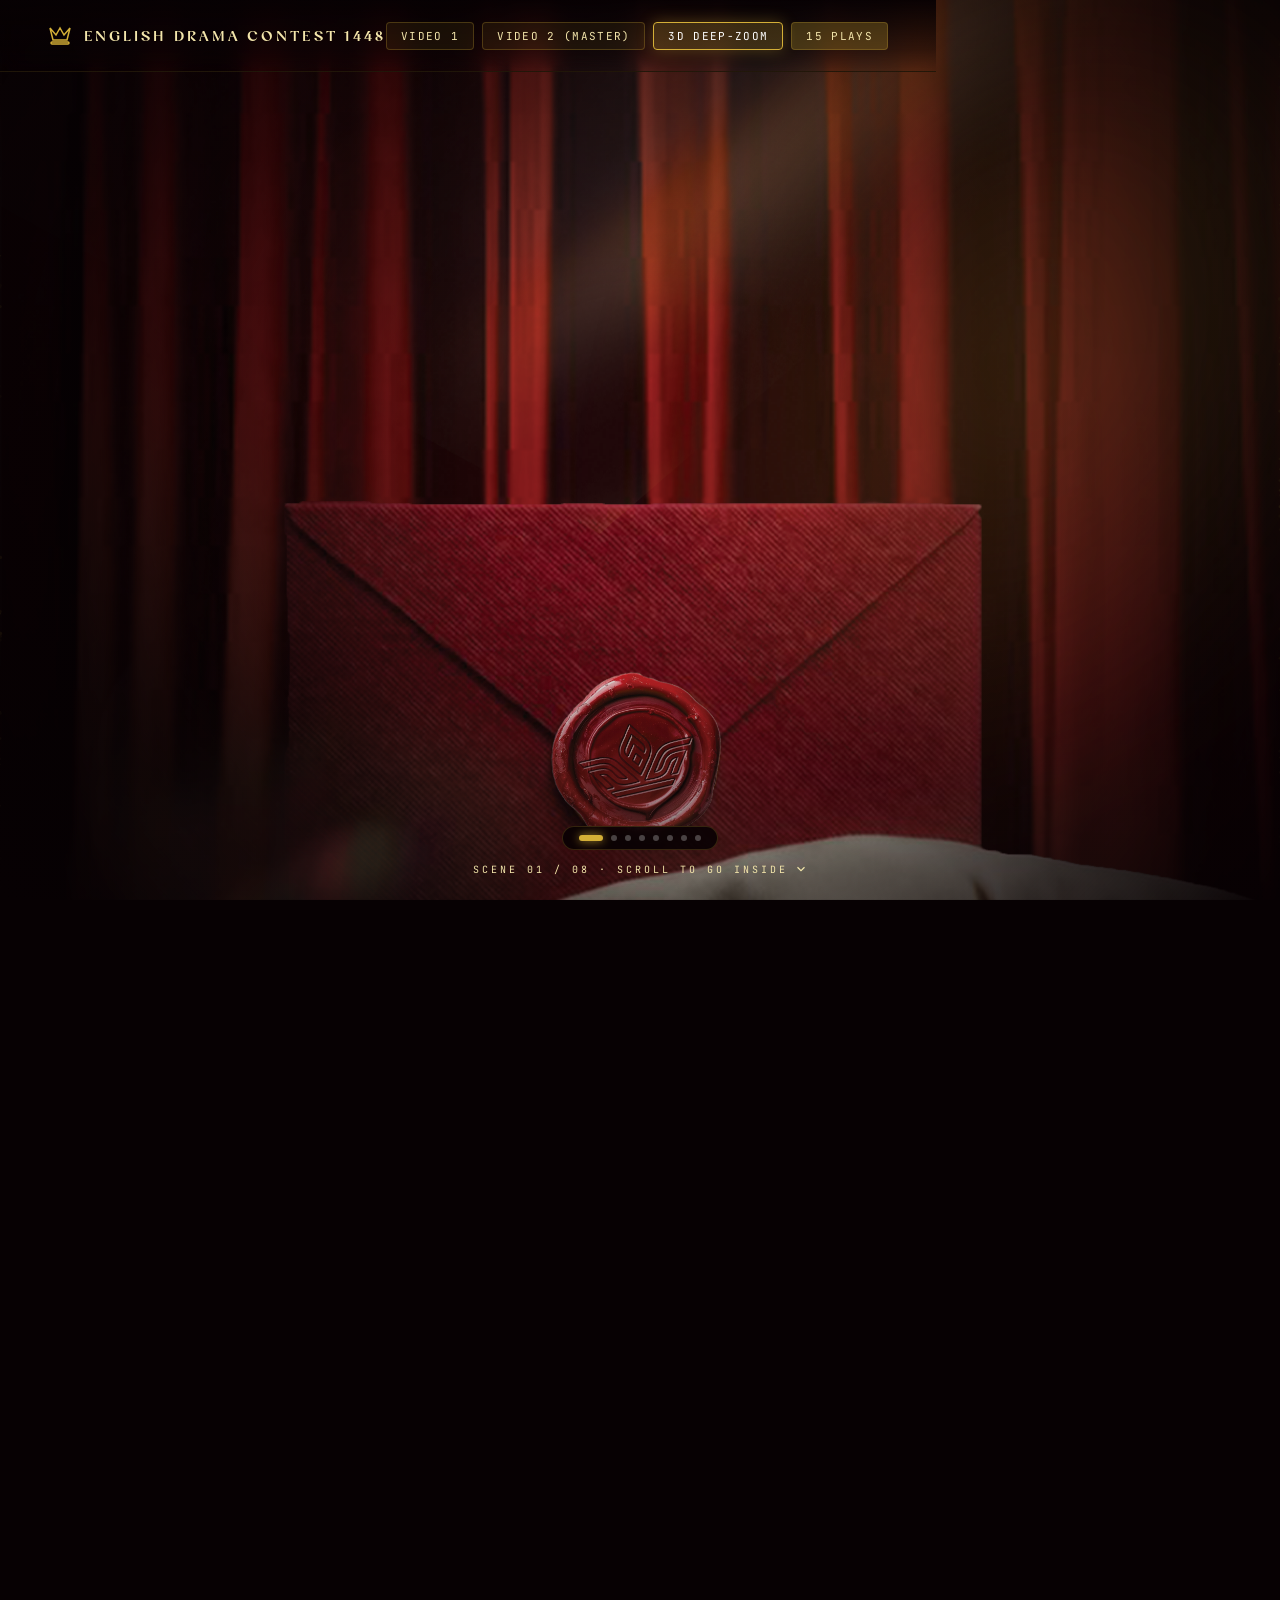
<file: 3d-zoom.html>
<!DOCTYPE html>
<html lang="en">
<head>
  <meta charset="UTF-8" />
  <meta name="viewport" content="width=device-width, initial-scale=1.0, maximum-scale=5.0" />
  <meta name="description" content="English Drama Contest 1448/2026 — Real-Time 3D Deep-Zoom Scrollytelling Experience. PMDG." />
  <title>English Drama Contest 1448 / 2026 — 3D Deep-Zoom Scrollytelling</title>

  <!-- Google Fonts & Custom Vogun Font -->
  <link rel="preconnect" href="https://fonts.googleapis.com" />
  <link rel="preconnect" href="https://fonts.gstatic.com" crossorigin />
  <link href="https://fonts.googleapis.com/css2?family=Cinzel:wght@400;600;700;800;900&family=JetBrains+Mono:wght@400;500;600&family=Playfair+Display:ital,wght@0,400;0,600;0,700;1,400&family=Plus+Jakarta+Sans:wght@300;400;500;600;700&display=swap" rel="stylesheet" />

  <style>
    @font-face {
      font-family: 'Vogun';
      src: url('public/fonts/Vogun-Medium.ttf') format('truetype');
      font-weight: 500;
      font-style: normal;
      font-display: swap;
    }

    :root {
      --font-vogun: 'Vogun', 'Cinzel', serif;
      --font-serif: 'Cinzel', serif;
      --font-editorial: 'Playfair Display', serif;
      --font-sans: 'Plus Jakarta Sans', sans-serif;
      --font-mono: 'JetBrains Mono', monospace;
      
      --bg-stage: #070103;
      --bg-maroon: #3E0713;
      --gold-primary: #D4AF37;
      --gold-light: #F3E5AB;
      --gold-dark: #8A6B05;
      --text-ivory: #FDFBF7;
      --text-muted: #A39B8B;
    }

    * {
      box-sizing: border-box;
      margin: 0;
      padding: 0;
    }

    body {
      background-color: var(--bg-stage);
      color: var(--text-ivory);
      font-family: var(--font-sans);
      overflow-x: hidden;
      user-select: none;
      -webkit-font-smoothing: antialiased;
    }

    /* Fixed Navigation Header */
    .nav-header {
      position: fixed;
      top: 0;
      inset-x: 0;
      height: 72px;
      z-index: 100;
      display: flex;
      align-items: center;
      justify-content: space-between;
      padding: 0 clamp(16px, 4vw, 48px);
      background: linear-gradient(180deg, rgba(7, 1, 3, 0.95) 0%, rgba(7, 1, 3, 0.4) 70%, transparent 100%);
      backdrop-filter: blur(12px);
      -webkit-backdrop-filter: blur(12px);
      border-bottom: 1px solid rgba(212, 175, 55, 0.12);
    }

    .brand-group {
      display: flex;
      align-items: center;
      gap: 12px;
      text-decoration: none;
      color: inherit;
    }

    .brand-crown {
      width: 24px;
      height: 24px;
      fill: none;
      stroke: var(--gold-primary);
      stroke-width: 1.5;
    }

    .brand-text {
      font-family: var(--font-vogun);
      font-size: 14px;
      letter-spacing: 0.22em;
      text-transform: uppercase;
      color: var(--gold-light);
    }

    .mode-switch-group {
      display: flex;
      align-items: center;
      gap: 8px;
    }

    .nav-pill {
      display: inline-flex;
      align-items: center;
      gap: 6px;
      padding: 6px 14px;
      font-family: var(--font-mono);
      font-size: 11px;
      letter-spacing: 0.12em;
      text-transform: uppercase;
      text-decoration: none;
      color: var(--gold-light);
      background: rgba(212, 175, 55, 0.08);
      border: 1px solid rgba(212, 175, 55, 0.25);
      border-radius: 4px;
      transition: all 0.25s ease;
    }

    .nav-pill:hover, .nav-pill.active {
      background: rgba(212, 175, 55, 0.22);
      border-color: var(--gold-primary);
      box-shadow: 0 0 16px rgba(212, 175, 55, 0.3);
      color: #FFF;
    }

    /* Track that drives scroll progress (1200vh for ultra-smooth zoom pacing) */
    .zoom-scroll-track {
      height: 1200vh;
      position: relative;
    }

    /* Fixed 3D Theatre Viewport */
    .zoom-viewport {
      position: fixed;
      inset: 0;
      width: 100vw;
      height: 100vh;
      overflow: hidden;
      display: flex;
      align-items: center;
      justify-content: center;
      background: var(--bg-stage);
      perspective: 1200px;
    }

    /* Canvas for Ambient Golden Sparkles */
    #sparkle-canvas {
      position: absolute;
      inset: 0;
      width: 100%;
      height: 100%;
      z-index: 4;
      pointer-events: none;
      opacity: 0.65;
    }

    /* 3D Zoom Scene Layer Container */
    .stage-canvas-3d {
      position: absolute;
      inset: 0;
      width: 100%;
      height: 100%;
      display: flex;
      align-items: center;
      justify-content: center;
      z-index: 2;
    }

    /* Clean Image Layer Planes */
    .zoom-plane {
      position: absolute;
      inset: 0;
      width: 100%;
      height: 100%;
      background-size: cover;
      background-position: center;
      will-change: transform, opacity;
      transform-style: preserve-3d;
      backface-visibility: hidden;
    }

    .zoom-plane.next {
      z-index: 1;
    }

    .zoom-plane.current {
      z-index: 2;
    }

    /* Theatrical Vignette & Spotlights */
    .theatre-vignette {
      position: absolute;
      inset: 0;
      z-index: 5;
      pointer-events: none;
      background: radial-gradient(circle at 50% 50%, transparent 20%, rgba(7, 1, 3, 0.8) 75%, #070103 100%);
    }

    .theatre-spotlight {
      position: absolute;
      top: -20%;
      right: -10%;
      width: 60vw;
      height: 120vh;
      background: radial-gradient(ellipse at center, rgba(212, 175, 55, 0.16) 0%, transparent 65%);
      transform: rotate(32deg);
      filter: blur(60px);
      pointer-events: none;
      z-index: 6;
    }

    /* Film Noise Grain Overlay */
    .theatre-grain {
      position: absolute;
      inset: 0;
      z-index: 7;
      pointer-events: none;
      opacity: 0.04;
      filter: url(#grainNoise);
    }

    /* Storytelling Overlay Card */
    .story-card-wrap {
      position: relative;
      z-index: 20;
      max-width: 760px;
      width: calc(100% - 40px);
      padding: clamp(24px, 5vw, 44px);
      text-align: center;
      background: rgba(18, 3, 7, 0.72);
      backdrop-filter: blur(24px);
      -webkit-backdrop-filter: blur(24px);
      border: 1px solid rgba(212, 175, 55, 0.3);
      border-radius: 6px;
      box-shadow: 0 24px 60px rgba(0, 0, 0, 0.85), inset 0 1px 0 rgba(243, 229, 171, 0.2);
      transition: opacity 0.3s ease, transform 0.3s ease;
      pointer-events: auto;
    }

    .scene-tag {
      font-family: var(--font-mono);
      font-size: 11px;
      letter-spacing: 0.32em;
      text-transform: uppercase;
      color: var(--gold-primary);
      display: inline-block;
      padding: 4px 12px;
      background: rgba(212, 175, 55, 0.08);
      border: 1px solid rgba(212, 175, 55, 0.25);
      border-radius: 2px;
      margin-bottom: 16px;
    }

    .scene-headline {
      font-family: var(--font-vogun);
      font-size: clamp(28px, 6vw, 56px);
      font-weight: 500;
      letter-spacing: 0.06em;
      color: #FFF;
      text-transform: uppercase;
      line-height: 1.1;
      margin-bottom: 16px;
      text-shadow: 0 4px 24px rgba(0, 0, 0, 0.95);
    }

    .scene-body {
      font-family: var(--font-sans);
      font-size: clamp(14px, 2.5vw, 16px);
      color: var(--text-ivory);
      line-height: 1.7;
      max-width: 580px;
      margin: 0 auto;
      font-weight: 300;
      opacity: 0.92;
    }

    .scene-action-btn {
      margin-top: 24px;
      display: inline-flex;
      align-items: center;
      gap: 10px;
      padding: 12px 28px;
      font-family: var(--font-mono);
      font-size: 11px;
      letter-spacing: 0.22em;
      text-transform: uppercase;
      color: #070103;
      background: linear-gradient(90deg, #D4AF37, #F3E5AB, #D4AF37);
      background-size: 200% auto;
      border: none;
      border-radius: 2px;
      cursor: pointer;
      font-weight: 600;
      box-shadow: 0 0 25px rgba(212, 175, 55, 0.4);
      transition: all 0.3s ease;
      text-decoration: none;
    }

    .scene-action-btn:hover {
      background-position: right center;
      transform: translateY(-2px);
      box-shadow: 0 0 35px rgba(212, 175, 55, 0.6);
    }

    /* Bottom HUD Progress Indicator */
    .bottom-bar {
      position: fixed;
      bottom: 24px;
      inset-x: 0;
      z-index: 50;
      display: flex;
      flex-direction: column;
      align-items: center;
      pointer-events: none;
    }

    .scene-indicator-track {
      display: flex;
      align-items: center;
      gap: 8px;
      margin-bottom: 12px;
      background: rgba(7, 1, 3, 0.85);
      backdrop-filter: blur(8px);
      padding: 8px 16px;
      border: 1px solid rgba(212, 175, 55, 0.2);
      border-radius: 24px;
    }

    .scene-dot-puck {
      width: 6px;
      height: 6px;
      border-radius: 3px;
      background: rgba(255, 255, 255, 0.25);
      transition: all 0.3s ease;
    }

    .scene-dot-puck.active {
      width: 24px;
      background: var(--gold-primary);
      box-shadow: 0 0 10px rgba(212, 175, 55, 0.8);
    }

    .scroll-hint-label {
      font-family: var(--font-mono);
      font-size: 10px;
      letter-spacing: 0.3em;
      color: var(--gold-light);
      text-transform: uppercase;
      display: flex;
      align-items: center;
      gap: 6px;
      animation: bounceHint 2s infinite ease-in-out;
    }

    @keyframes bounceHint {
      0%, 100% { transform: translateY(0); }
      50% { transform: translateY(5px); }
    }

    /* Smartbook Modal */
    .smartbook-drawer {
      position: fixed;
      inset: 0;
      z-index: 500;
      background: rgba(0, 0, 0, 0.85);
      backdrop-filter: blur(16px);
      opacity: 0;
      visibility: hidden;
      transition: all 0.4s ease;
      display: flex;
      justify-content: flex-end;
    }

    .smartbook-drawer.open {
      opacity: 1;
      visibility: visible;
    }

    .drawer-content {
      width: 100%;
      max-width: 640px;
      height: 100%;
      background: #0C0205;
      border-left: 1px solid rgba(212, 175, 55, 0.3);
      padding: 40px 32px;
      overflow-y: auto;
      transform: translateX(100%);
      transition: transform 0.4s cubic-bezier(0.16, 1, 0.3, 1);
    }

    .smartbook-drawer.open .drawer-content {
      transform: translateX(0);
    }

    .drawer-header {
      display: flex;
      align-items: center;
      justify-content: space-between;
      margin-bottom: 24px;
      padding-bottom: 16px;
      border-bottom: 1px solid rgba(212, 175, 55, 0.2);
    }

    .drawer-title {
      font-family: var(--font-vogun);
      font-size: 22px;
      color: var(--gold-light);
      letter-spacing: 0.12em;
    }

    .drawer-close-btn {
      background: none;
      border: 1px solid rgba(212, 175, 55, 0.3);
      color: var(--gold-light);
      width: 36px;
      height: 36px;
      border-radius: 50%;
      cursor: pointer;
      display: flex;
      align-items: center;
      justify-content: center;
      font-size: 18px;
    }

    .plays-grid {
      display: grid;
      gap: 16px;
    }

    .play-card {
      background: rgba(212, 175, 55, 0.05);
      border: 1px solid rgba(212, 175, 55, 0.15);
      border-radius: 4px;
      padding: 16px;
      display: flex;
      gap: 16px;
      align-items: center;
      transition: border-color 0.25s ease;
    }

    .play-card:hover {
      border-color: var(--gold-primary);
    }

    .play-poster-thumb {
      width: 64px;
      height: 64px;
      border-radius: 4px;
      object-fit: cover;
      border: 1px solid rgba(212, 175, 55, 0.3);
    }

    .play-card-meta {
      flex: 1;
    }

    .play-chap {
      font-family: var(--font-mono);
      font-size: 10px;
      color: var(--gold-primary);
      letter-spacing: 0.2em;
      text-transform: uppercase;
    }

    .play-dorm-title {
      font-family: var(--font-serif);
      font-size: 16px;
      font-weight: 700;
      color: #FFF;
      margin: 2px 0 4px;
    }

    .play-quote-snippet {
      font-family: var(--font-editorial);
      font-style: italic;
      font-size: 12px;
      color: var(--text-muted);
    }
  </style>
</head>
<body>

  <!-- SVG Filter Noise -->
  <svg class="svg-defs" style="display:none;" aria-hidden="true">
    <filter id="grainNoise">
      <feTurbulence type="fractalNoise" baseFrequency="0.8" numOctaves="3" stitchTiles="stitch" />
      <feColorMatrix type="matrix" values="1 0 0 0 0  0 1 0 0 0  0 0 1 0 0  0 0 0 0.04 0" />
    </filter>
  </svg>

  <!-- Navigation Header -->
  <header class="nav-header">
    <a href="index.html" class="brand-group" title="Back to Index">
      <svg class="brand-crown" viewBox="0 0 24 24">
        <path d="M2 4l3 12h14l3-12-6 7-4-7-4 7-6-7z"/>
        <rect x="3" y="18" width="18" height="2" rx="1"/>
      </svg>
      <span class="brand-text">ENGLISH DRAMA CONTEST 1448</span>
    </a>

    <!-- Page Switcher -->
    <nav class="mode-switch-group">
      <a href="index.html" class="nav-pill">
        <span>VIDEO 1</span>
      </a>
      <a href="video2.html" class="nav-pill">
        <span>VIDEO 2 (MASTER)</span>
      </a>
      <a href="3d-zoom.html" class="nav-pill active">
        <span>3D DEEP-ZOOM</span>
      </a>
      <button id="btn-open-plays" class="nav-pill" style="cursor:pointer; background:rgba(212,175,55,0.25);">
        <span>15 PLAYS</span>
      </button>
    </nav>
  </header>

  <!-- Track that defines scroll distance -->
  <div id="zoom-track" class="zoom-scroll-track"></div>

  <!-- Sticky 3D Canvas Viewport -->
  <main class="zoom-viewport">
    
    <!-- Golden Dust Particle Canvas -->
    <canvas id="sparkle-canvas"></canvas>

    <!-- 3D Image Canvas Planes -->
    <div class="stage-canvas-3d">
      <!-- Next Plane (Emerges from focal point behind) -->
      <div id="plane-next" class="zoom-plane next"></div>
      
      <!-- Current Plane (Zooms deep into focal point) -->
      <div id="plane-current" class="zoom-plane current"></div>
    </div>

    <!-- Theatrical Spotlights & Vignette -->
    <div class="theatre-spotlight" aria-hidden="true"></div>
    <div class="theatre-vignette" aria-hidden="true"></div>
    <div class="theatre-grain" aria-hidden="true"></div>

    <!-- Editorial Storytelling Card -->
    <div id="story-card" class="story-card-wrap">
      <span id="scene-tag" class="scene-tag">ACT I · THE SEALED SUMMONS</span>
      <h1 id="scene-headline" class="scene-headline">ARE YOU READY?</h1>
      <p id="scene-body" class="scene-body">
        Somethings are meant for you. Sentuh atau gulir layar perlahan untuk menembus segel lilin merah teater.
      </p>
      <div id="scene-action-wrap" style="display:none;">
        <a href="#playbills" id="btn-scene-action" class="scene-action-btn">
          <span>BUKA 15 NASKAH DRAMA</span>
          <svg width="14" height="14" viewBox="0 0 24 24" fill="none" stroke="currentColor" stroke-width="2">
            <path d="M5 12h14M12 5l7 7-7 7"/>
          </svg>
        </a>
      </div>
    </div>

    <!-- Bottom HUD Indicator -->
    <div class="bottom-bar">
      <div class="scene-indicator-track">
        <div class="scene-dot-puck active" data-scene="0"></div>
        <div class="scene-dot-puck" data-scene="1"></div>
        <div class="scene-dot-puck" data-scene="2"></div>
        <div class="scene-dot-puck" data-scene="3"></div>
        <div class="scene-dot-puck" data-scene="4"></div>
        <div class="scene-dot-puck" data-scene="5"></div>
        <div class="scene-dot-puck" data-scene="6"></div>
        <div class="scene-dot-puck" data-scene="7"></div>
      </div>
      <div class="scroll-hint-label">
        <span id="scene-status-text">SCENE 01 / 08 · SCROLL TO GO INSIDE</span>
        <svg width="14" height="14" viewBox="0 0 24 24" fill="none" stroke="currentColor" stroke-width="2">
          <path d="M6 9l6 6 6-6"/>
        </svg>
      </div>
    </div>
  </main>

  <!-- 15 Plays Smartbook Drawer -->
  <div id="smartbook-drawer" class="smartbook-drawer" role="dialog" aria-modal="true">
    <div class="drawer-content">
      <div class="drawer-header">
        <h2 class="drawer-title">15 PLAYS SMARTBOOK</h2>
        <button id="btn-close-drawer" class="drawer-close-btn" aria-label="Close Drawer">&times;</button>
      </div>
      <div id="drawer-plays-grid" class="plays-grid"></div>
    </div>
  </div>

  <!-- Shared Data -->
  <script src="js/data.js"></script>

  <script>
    'use strict';

    // 8 Scenes Configuration using Clean Images
    const SCENES = [
      {
        id: 1,
        image: "public/images/scene-clean/ARE YOU READY.png",
        subtitle: "A Grand Masquerade of English Drama Contest",
        title: "ARE YOU READY?",
        description: "Somethings are meant for you. Sentuh atau gulir layar untuk menembus segel lilin merah teater.",
        focalPoint: "50% 62%",
      },
      {
        id: 2,
        image: "public/images/scene-clean/h-2.png",
        subtitle: "The Final Countdown",
        title: "GET READY FOR THE STAGE",
        description: "Panggilan menuju panggung kehormatan telah tiba. Persiapkan mentalitas, keberanian, dan bahasamu.",
        focalPoint: "50% 62%",
      },
      {
        id: 3,
        image: "public/images/scene-clean/D DAY.png",
        subtitle: "The Day Has Finally Come",
        title: "RISE OF THE STAGE",
        description: "Jumat, 16 Oktober 2026 • Pukul 08.00 WIB • New BPPM / Meeting Hall PMDG.",
        focalPoint: "65% 50%",
      },
      {
        id: 4,
        image: "public/images/scene-clean/ROIS.png",
        subtitle: "The Architects of The Arena",
        title: "OUR LEADERS",
        description: "Dikawal oleh Layts (5F), Abyan (5H), dan Birliyan (5M) di balik kemegahan panggung kehormatan.",
        focalPoint: "50% 45%",
      },
      {
        id: 5,
        image: "public/images/scene-clean/introduce.png",
        subtitle: "The Sacred Altar",
        title: "THE PODIUM AWAITS",
        description: "Tempat di mana ribuan jam latihan, keringat, dan persaudaraan santri diuji di hadapan publik.",
        focalPoint: "50% 68%",
      },
      {
        id: 6,
        image: "public/images/scene-clean/introduce 2.png",
        subtitle: "Logo Philosophy",
        title: "LANGUAGE IS OUR CROWN",
        description: "Whoever masters English will grab the whole world, just like a king.",
        focalPoint: "50% 50%",
        hasAction: true,
      },
      {
        id: 7,
        image: "public/images/scene-clean/hari h aja.png",
        subtitle: "October 16, 2026 • At New BPPM",
        title: "LET THE LIGHT SHINE OUR STAGE",
        description: "Show up and explore the unyielding creativity and dramatic mastery at English Drama Contest.",
        focalPoint: "38% 60%",
      },
      {
        id: 8,
        image: "public/images/scene-clean/who will be the winner.png",
        subtitle: "15 Dormitories • 1 Ultimate Crown",
        title: "WHO WILL BE THE WINNER?",
        description: "Kesenian itu terhormat, orang yang tidak hormat pada kesenian berarti dia tidak terhormat.",
        focalPoint: "50% 35%",
        hasAction: true,
      }
    ];

    const planeCurrent = document.getElementById('plane-current');
    const planeNext = document.getElementById('plane-next');
    const storyCard = document.getElementById('story-card');
    const sceneTag = document.getElementById('scene-tag');
    const sceneHeadline = document.getElementById('scene-headline');
    const sceneBody = document.getElementById('scene-body');
    const sceneActionWrap = document.getElementById('scene-action-wrap');
    const sceneStatusText = document.getElementById('scene-status-text');
    const dotPucks = Array.from(document.querySelectorAll('.scene-dot-puck'));

    let currentActiveIdx = -1;

    function updateZoomScrolly() {
      const scrollTop = window.scrollY || document.documentElement.scrollTop;
      const maxScroll = document.documentElement.scrollHeight - window.innerHeight;
      if (maxScroll <= 0) return;

      let p = scrollTop / maxScroll;

      // Infinite loop wrap
      if (p >= 0.996) {
        window.scrollTo({ top: maxScroll * 0.005, behavior: 'instant' });
        p = 0.005;
      }

      const totalScenes = SCENES.length;
      const exactSceneIndex = p * totalScenes;
      const activeIndex = Math.min(Math.floor(exactSceneIndex), totalScenes - 1);
      const nextIndex = (activeIndex + 1) % totalScenes;
      const sceneLocalProgress = exactSceneIndex - activeIndex; // 0.0 to 1.0

      const currentScene = SCENES[activeIndex];
      const nextScene = SCENES[nextIndex];

      // Deep Zoom Mathematical Scaling
      const currentScale = 1 + Math.pow(sceneLocalProgress, 2.2) * 3.8;
      const currentOpacity = sceneLocalProgress > 0.65 ? 1 - (sceneLocalProgress - 0.65) / 0.35 : 1;

      const nextScale = 0.45 + sceneLocalProgress * 0.55;
      const nextOpacity = sceneLocalProgress > 0.35 ? (sceneLocalProgress - 0.35) / 0.65 : 0;

      // Apply transformations
      planeCurrent.style.backgroundImage = `url("${currentScene.image}")`;
      planeCurrent.style.transformOrigin = currentScene.focalPoint;
      planeCurrent.style.transform = `scale(${currentScale})`;
      planeCurrent.style.opacity = currentOpacity;

      planeNext.style.backgroundImage = `url("${nextScene.image}")`;
      planeNext.style.transformOrigin = nextScene.focalPoint;
      planeNext.style.transform = `scale(${nextScale})`;
      planeNext.style.opacity = nextOpacity;

      // Update Card Content when scene changes
      if (currentActiveIdx !== activeIndex) {
        currentActiveIdx = activeIndex;
        sceneTag.textContent = currentScene.subtitle;
        sceneHeadline.textContent = currentScene.title;
        sceneBody.textContent = currentScene.description;
        sceneStatusText.textContent = `SCENE 0${activeIndex + 1} / 08 · SCROLL TO GO INSIDE`;
        sceneActionWrap.style.display = currentScene.hasAction ? 'block' : 'none';

        dotPucks.forEach((dot, idx) => {
          if (idx === activeIndex) dot.classList.add('active');
          else dot.classList.remove('active');
        });
      }

      // Card micro-parallax
      const cardY = (0.5 - sceneLocalProgress) * 24;
      const cardScale = 0.97 + sceneLocalProgress * 0.05;
      const cardOpacity = sceneLocalProgress < 0.12
        ? sceneLocalProgress / 0.12
        : sceneLocalProgress > 0.82
        ? 1 - (sceneLocalProgress - 0.82) / 0.18
        : 1;

      storyCard.style.transform = `translateY(${cardY}px) scale(${cardScale})`;
      storyCard.style.opacity = cardOpacity;
    }

    window.addEventListener('scroll', updateZoomScrolly, { passive: true });
    updateZoomScrolly();

    // Golden Sparkles Dust Simulation
    const canvas = document.getElementById('sparkle-canvas');
    const ctx = canvas.getContext('2d');
    let width, height;
    let particles = [];

    function resizeCanvas() {
      width = canvas.width = window.innerWidth;
      height = canvas.height = window.innerHeight;
    }
    window.addEventListener('resize', resizeCanvas);
    resizeCanvas();

    for (let i = 0; i < 65; i++) {
      particles.push({
        x: Math.random() * width,
        y: Math.random() * height,
        radius: Math.random() * 1.5 + 0.4,
        alpha: Math.random() * 0.8 + 0.2,
        speedX: (Math.random() - 0.5) * 0.4,
        speedY: -Math.random() * 0.6 - 0.2
      });
    }

    function renderSparkles() {
      ctx.clearRect(0, 0, width, height);
      ctx.fillStyle = '#D4AF37';

      particles.forEach(p => {
        p.x += p.speedX;
        p.y += p.speedY;
        if (p.y < 0) p.y = height;
        if (p.x < 0) p.x = width;
        if (p.x > width) p.x = 0;

        ctx.globalAlpha = p.alpha;
        ctx.beginPath();
        ctx.arc(p.x, p.y, p.radius, 0, Math.PI * 2);
        ctx.fill();
      });

      requestAnimationFrame(renderSparkles);
    }
    renderSparkles();

    // Drawer Management
    const drawer = document.getElementById('smartbook-drawer');
    const btnOpenPlays = document.getElementById('btn-open-plays');
    const btnCloseDrawer = document.getElementById('btn-close-drawer');
    const btnSceneAction = document.getElementById('btn-scene-action');
    const drawerPlaysGrid = document.getElementById('drawer-plays-grid');

    function populateDrawerPlays() {
      if (!drawerPlaysGrid || typeof PLAYS_DATA === 'undefined') return;
      drawerPlaysGrid.innerHTML = '';
      Object.values(PLAYS_DATA).forEach(play => {
        const item = document.createElement('div');
        item.className = 'play-card';
        item.innerHTML = `
          <img src="${play.poster}" alt="${play.title}" class="play-poster-thumb" onerror="this.src='public/images/scene-clean/ARE YOU READY.png';" />
          <div class="play-card-meta">
            <span class="play-chap">CHAPTER ${play.chapter} · ${play.dormitory}</span>
            <h4 class="play-dorm-title">${play.title}</h4>
            <p class="play-quote-snippet">“${play.moral}”</p>
          </div>
        `;
        drawerPlaysGrid.appendChild(item);
      });
    }
    populateDrawerPlays();

    function openDrawer() {
      drawer.classList.add('open');
    }

    function closeDrawer() {
      drawer.classList.remove('open');
    }

    if (btnOpenPlays) btnOpenPlays.addEventListener('click', openDrawer);
    if (btnCloseDrawer) btnCloseDrawer.addEventListener('click', closeDrawer);
    if (btnSceneAction) btnSceneAction.addEventListener('click', (e) => {
      e.preventDefault();
      openDrawer();
    });

    drawer.addEventListener('click', (e) => {
      if (e.target === drawer) closeDrawer();
    });
  </script>
</body>
</html>
</file>
